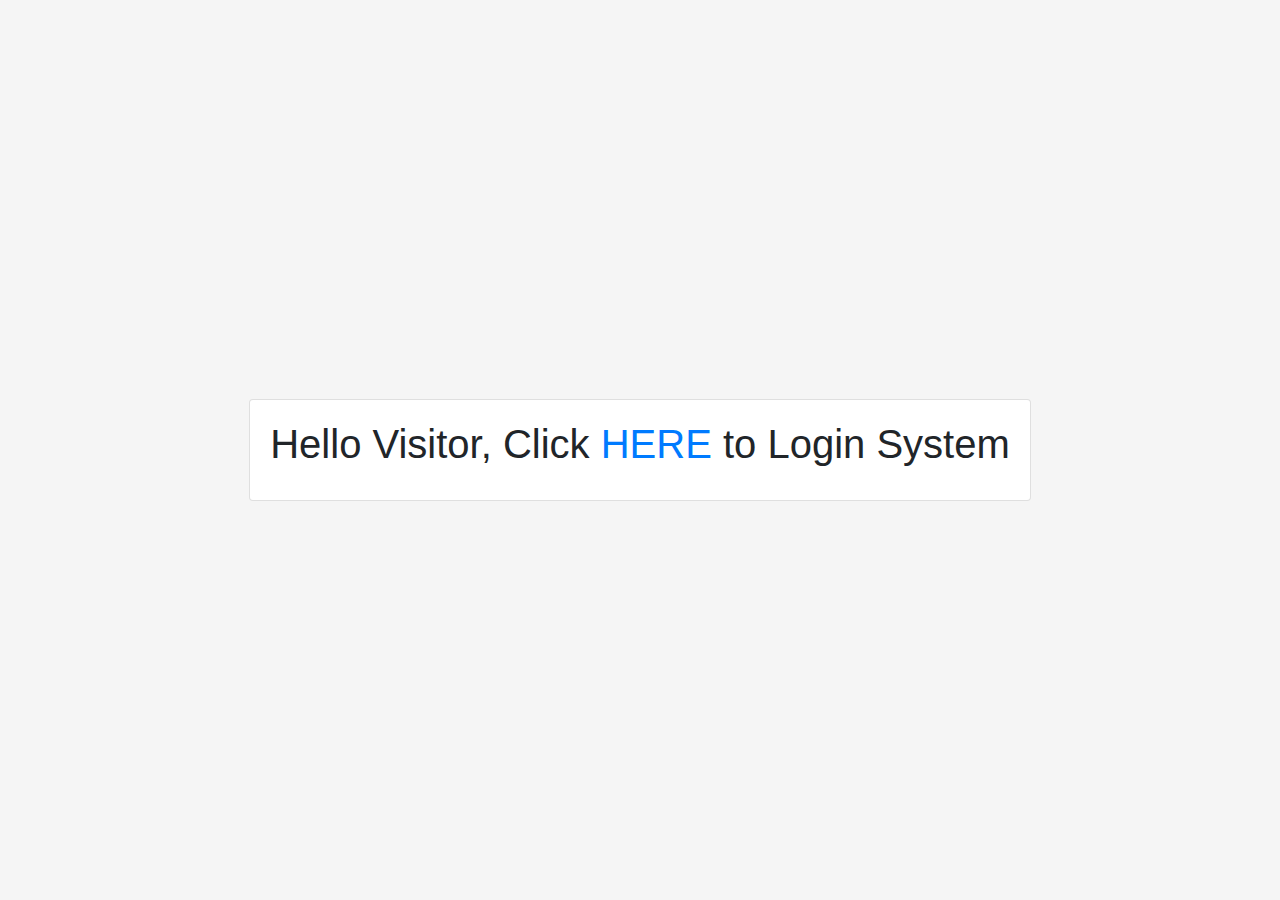
<file: index.html>
<!DOCTYPE html>
<html lang="TR">
<head >
	<title>Login SAMPLE</title>
<meta name="viewport" content="width=device-width, initial-scale=1.0">
<link rel="stylesheet" href="https://cdnjs.cloudflare.com/ajax/libs/twitter-bootstrap/4.1.2/css/bootstrap.min.css">
<link rel="stylesheet" href="style.css">
<script src="http://ajax.googleapis.com/ajax/libs/jquery/1.11.1/jquery.min.js"></script>
<script type="text/javascript" src="site.js"></script>
</head>
<body>


<div class="global-container">
	<div class="card">
	<div class="card-body">
		<h1 id="myHeader" class="card-title text-center">Hello Visitor, Click <a href="https://osanyilmaz.github.io/login.html"><b> HERE</b></a> to Login System</h1>
		<div class="card-text">

		</div>
	</div>
</div>
</div>

</body>
</html>
</file>
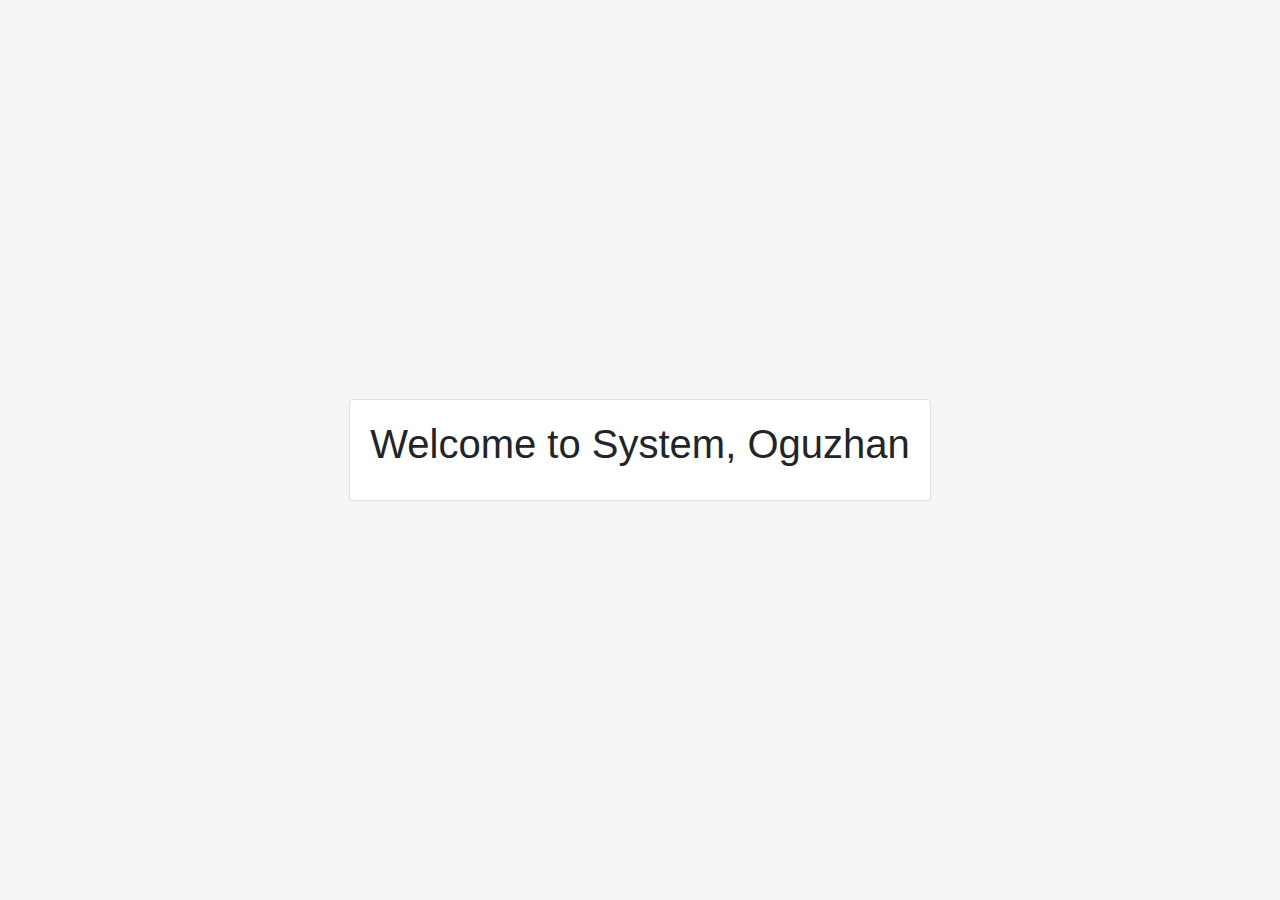
<file: homepage.html>
<!DOCTYPE html>
<html lang="TR">
<head>
	<title>Welcome Aboard</title>
<meta name="viewport" content="width=device-width, initial-scale=1.0">
<link rel="stylesheet" href="https://cdnjs.cloudflare.com/ajax/libs/twitter-bootstrap/4.1.2/css/bootstrap.min.css">
<link rel="stylesheet" href="style.css">
<script src="https://ajax.googleapis.com/ajax/libs/jquery/1.11.1/jquery.min.js"></script>
<script type="text/javascript" src="site.js"></script>
</head>
<body>


<div class="global-container">
	<div class="card">
	<div class="card-body">
		<h1 id="myHeader" class="card-title text-center">Welcome to System,  Oguzhan</h1>
		<div class="card-text">

		</div>
	</div>
</div>
</div>

</body>
</html>
</file>
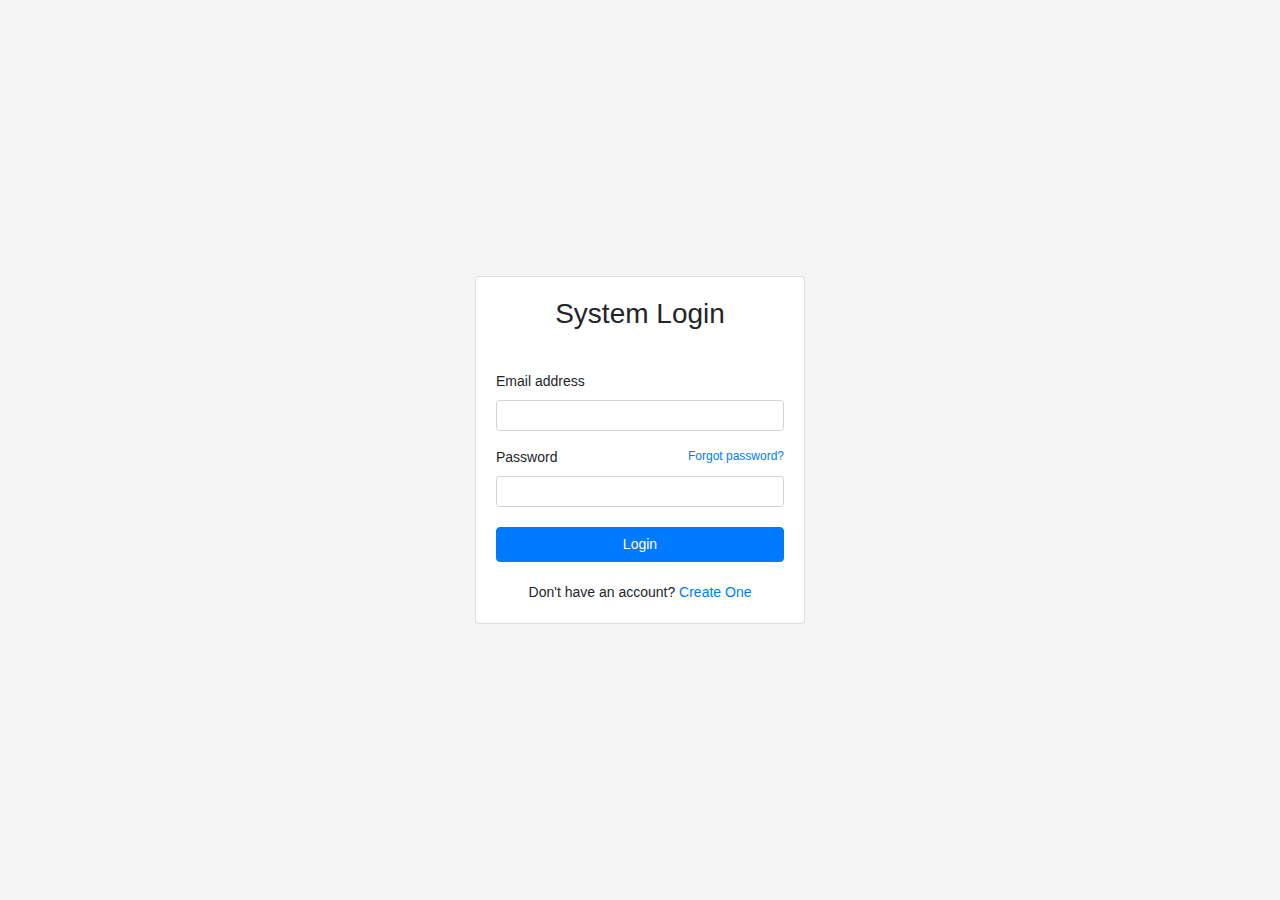
<file: login.html>
<!DOCTYPE html>
<html lang="TR">
<head>
	<title>Login SAMPLE</title>
<meta name="viewport" content="width=device-width, initial-scale=1.0">
<link rel="stylesheet" href="https://cdnjs.cloudflare.com/ajax/libs/twitter-bootstrap/4.1.2/css/bootstrap.min.css" type="text/css">
<link rel="stylesheet" href="style.css" type="text/css">
<script src="https://code.jquery.com/jquery-1.11.2.min.js"></script>
<script type="text/javascript" src="site.js"></script>
</head>
<body>


<div class="global-container">
	<div class="card login-form">
	<div class="card-body">
		<h3 class="card-title text-center">System Login</h3>
		<div class="card-text">
			<!--
			<div class="alert alert-danger alert-dismissible fade show" role="alert">Incorrect username or password.</div> -->
			<form>
				<!-- to error: add class "has-danger" -->
				<div class="form-group">
					<label for="exampleInputEmail1">Email address</label>
					<input type="" class="form-control form-control-sm" id="exampleInputEmail1" aria-describedby="emailHelp">
				</div>
				<div class="form-group">
					<label for="exampleInputPassword1">Password</label>
					<a href="#" style="float:right;font-size:12px;">Forgot password?</a>
					<input type="password" class="form-control form-control-sm" id="exampleInputPassword1">
				</div>
				<button id="login" type="submit" class="btn btn-primary btn-block">Login</button>
				
				<div class="sign-up">
					Don't have an account? <a href="#">Create One</a>
				</div>
			</form>
		</div>
	</div>
</div>
</div>

</body>
</html>
</file>
<file: style.css>
html,body { 
	height: 100%; 
}

.global-container{
	height:100%;
	display: flex;
	align-items: center;
	justify-content: center;
	background-color: #f5f5f5;
}

form{
	padding-top: 10px;
	font-size: 14px;
	margin-top: 30px;
}

.card-title{ font-weight:300; }

.btn{
	font-size: 14px;
	margin-top:20px;
}

.login-form{ 
	width:330px;
	margin:20px;
}

.sign-up{
	text-align:center;
	padding:20px 0 0;
}

.alert{
	margin-bottom:-30px;
	font-size: 13px;
	margin-top:20px;
}
</file>
